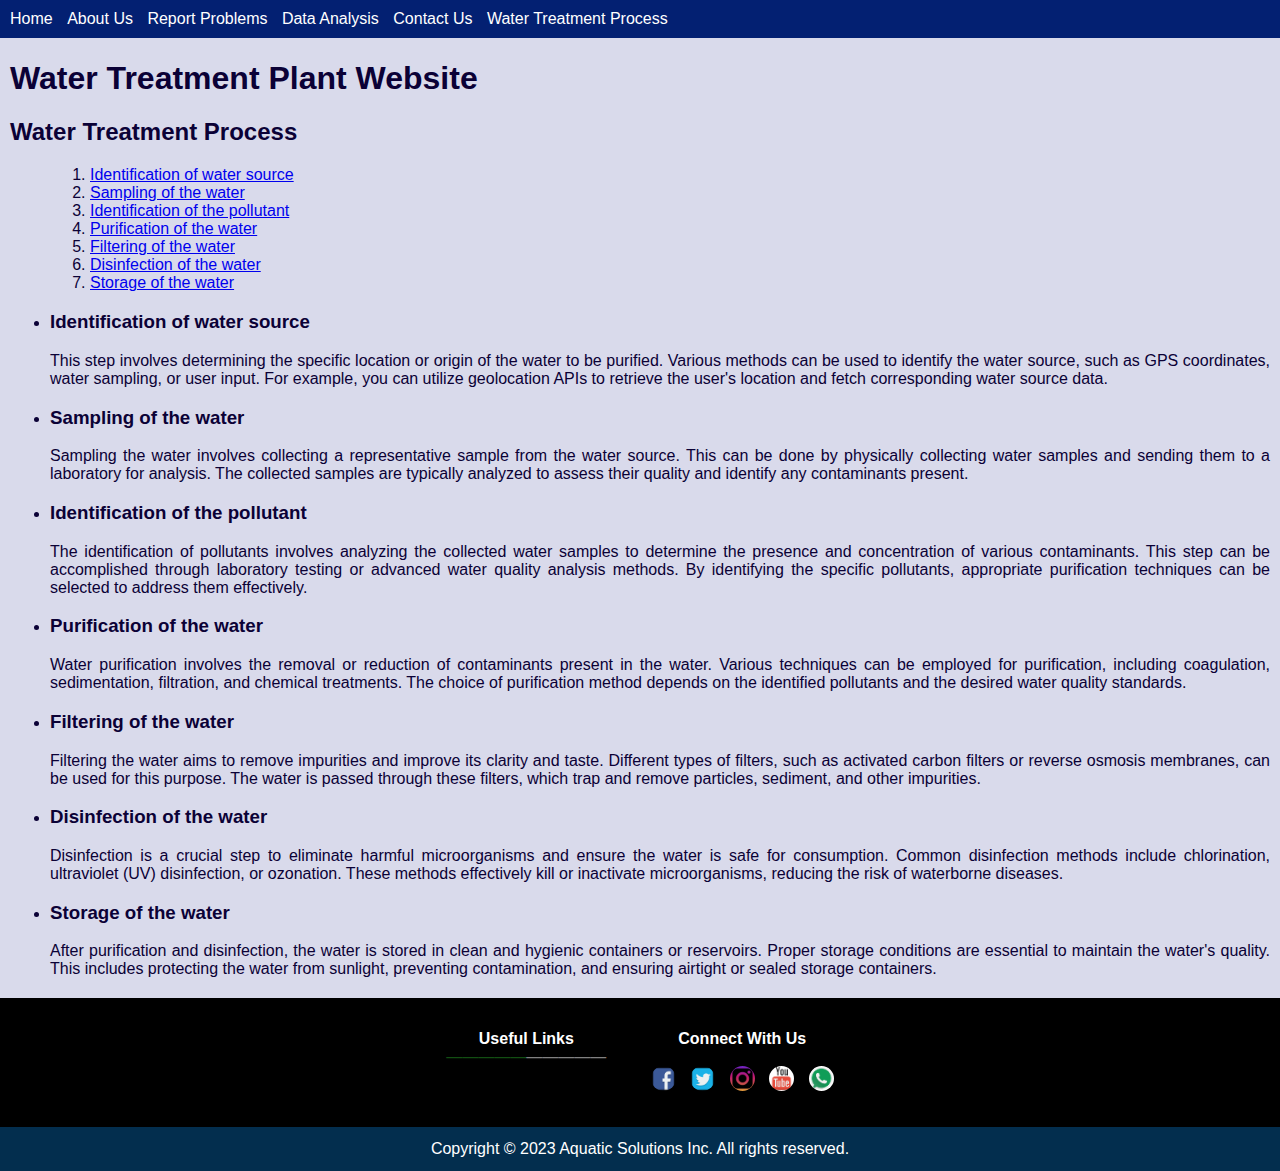
<file: index.html>
<!DOCTYPE html>
<html>
<head>
    <title>Water Treatment Plant Website</title>
    <link rel="stylesheet" type="text/css" href="styles.css">
    <link rel="shortcut icon" href="/images/water.webp">
</head>
<body>
    <div class="header-container">
    <header>
        <nav>
            <ul>
                <li><a href="index.html">Home</a></li>
                <li><a href="about.html">About Us</a></li>
                <li><a href="problems.html">Report Problems</a></li>
                <li><a href="data.html">Data Analysis</a></li>
                <li><a href="contact.html">Contact Us</a></li>
                <li><a href="explain.html">Water Treatment Process</a></li>
            </ul>
        </nav>
    </header>
    </div>

    <div class="component">
        <h1>Water Treatment Plant Website</h1>
<h2>Water Treatment Process</h2>
<ul>
     <ol class="step-list">
        <li><a href="explain.html#water-source">Identification of water source</a></li>
        <li><a href="#water-sampling">Sampling of the water</a></li>
        <li><a href="#pollutant-identification">Identification of the pollutant</a></li>
        <li><a href="#water-purification">Purification of the water</a></li>
        <li><a href="#water-filtering">Filtering of the water</a></li>
        <li><a href="#water-disinfection">Disinfection of the water</a></li>
        <li><a href="#water-storage">Storage of the water</a></li>
    </ol>
</ul>
<ul>
    <li>
        <h3>Identification of water source</h3>
        <p>
                This step involves determining the specific location or origin of the water to be purified.
            Various methods can be used to identify the water source, such as GPS coordinates, water sampling, or user input.
            For example, you can utilize geolocation APIs to retrieve the user's location and fetch corresponding water source data.  
        </p>
    </li>
    <li>
        <h3>Sampling of the water</h3>
        <p>
            Sampling the water involves collecting a representative sample from the water source.
            This can be done by physically collecting water samples and sending them to a laboratory for analysis.
            The collected samples are typically analyzed to assess their quality and identify any contaminants present. 
       </p>
    </li>
    <li>
        <h3>Identification of the pollutant</h3>
        <p>
            The identification of pollutants involves analyzing the collected water samples to determine the presence and concentration of various contaminants.
            This step can be accomplished through laboratory testing or advanced water quality analysis methods.
            By identifying the specific pollutants, appropriate purification techniques can be selected to address them effectively.
        </p>
    </li>
    <li>
        <h3>Purification of the water</h3>
        <p>
            Water purification involves the removal or reduction of contaminants present in the water.
            Various techniques can be employed for purification, including coagulation, sedimentation, filtration, and chemical treatments.
            The choice of purification method depends on the identified pollutants and the desired water quality standards.
        </p>
    </li>
    <li>
        <h3>Filtering of the water</h3>
        <p>
            Filtering the water aims to remove impurities and improve its clarity and taste.
            Different types of filters, such as activated carbon filters or reverse osmosis membranes, can be used for this purpose.
            The water is passed through these filters, which trap and remove particles, sediment, and other impurities.
        </p>
    </li>
    <li>
        <h3>Disinfection of the water</h3>
        <p>
            Disinfection is a crucial step to eliminate harmful microorganisms and ensure the water is safe for consumption.
            Common disinfection methods include chlorination, ultraviolet (UV) disinfection, or ozonation.
            These methods effectively kill or inactivate microorganisms, reducing the risk of waterborne diseases.
        </p>
    </li>
    <li>
        <h3>Storage of the water</h3>
        <p>
            After purification and disinfection, the water is stored in clean and hygienic containers or reservoirs.
            Proper storage conditions are essential to maintain the water's quality.
            This includes protecting the water from sunlight, preventing contamination, and ensuring airtight or sealed storage containers.
        </p>
    </li>
</div>

    <footer id="foot">
        <div class="Links">
            <span style="color: white;font-weight: bold;">Useful Links</span><br>
            <span style="color:rgb(18, 78, 18);">&horbar;&horbar;&horbar;&horbar;&horbar;</span>&horbar;&horbar;&horbar;&horbar;&horbar;
        </div>
            <div class="Connect">
                <span style="color: white; font-weight: bold;">Connect With Us</span><br><br>
                <a href="https://www.facebook.com/" title="Facebook"><img src="./images/facebook-icon.png" alt="Facebook Icon" class="img-9"></a>
                <a href="https://twitter.com/" title="Twitter"><img src="./images/twitter-icon.png" alt="Twitter Icon" class="img-10"></a>
                <a href="https://www.instagram.com/?hl=en" title="Instagram"><img src="./images/instagram-icon.png" alt="Instagram Icon" class="img-10"></a>
                <a href="https://www.youtube.com/" title="Youtube"><img src="./images/youtube-icon.png" alt="Youtube Icon" class="img-10"></a>
                <a href="https://www.whatsapp.com/" title="Whatsapp"><img src="./images/whatsapp-icon.jpg" alt="Whatsapp Icon" class="img-10"></a>
            </div>
    </footer>
    <div class="foot-1">Copyright &copy;  2023 Aquatic Solutions Inc. All rights reserved.</div>
</body>
</html>
</file>
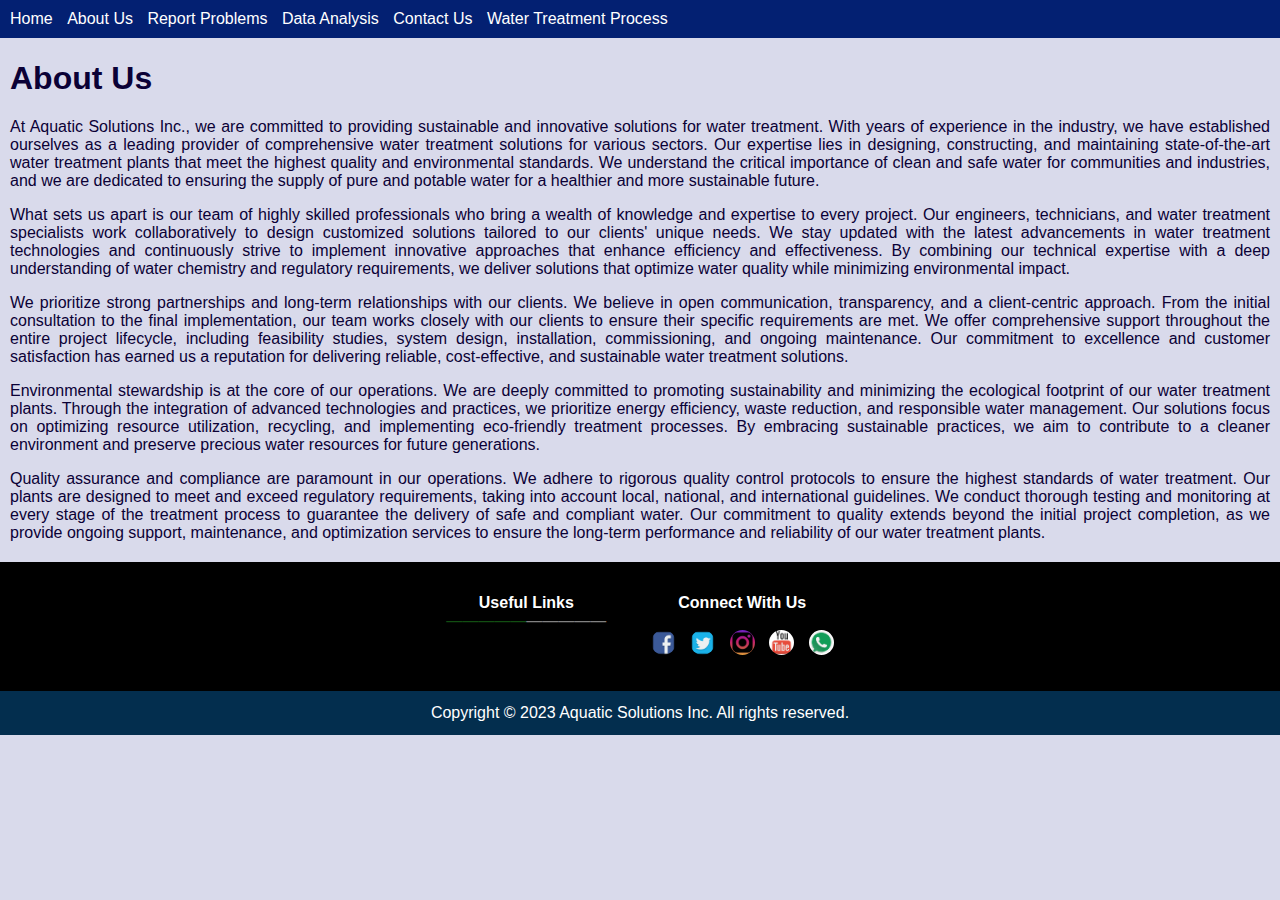
<file: about.html>
<!DOCTYPE html>
<html>
<head>
    <title>About Us - Water Treatment Plant</title>
    <link rel="stylesheet" type="text/css" href="styles.css">
    <link rel="shortcut icon" href="/images/water.webp">
</head>
<body>
    <div class="header-container">
    <header>
        <nav>
            <ul>
                <li><a href="index.html">Home</a></li>
                <li><a href="about.html">About Us</a></li>
                <li><a href="problems.html">Report Problems</a></li>
                <li><a href="data.html">Data Analysis</a></li>
                <li><a href="contact.html">Contact Us</a></li>
                <li><a href="explain.html">Water Treatment Process</a></li>
            </ul>
        </nav>
    </header>
    </div>

    <div class="component">
        <h1>About Us</h1>
        <p>
            At Aquatic Solutions Inc., we are committed to providing sustainable and innovative solutions for water treatment. 
            With years of experience in the industry, we have established ourselves as a leading provider of comprehensive water treatment solutions for various sectors.
             Our expertise lies in designing, constructing, and maintaining state-of-the-art water treatment plants that meet the highest quality and environmental standards. 
            We understand the critical importance of clean and safe water for communities and industries, and we are dedicated to ensuring the supply of pure and potable water for a healthier and more sustainable future.
        </p>

        <p>
            What sets us apart is our team of highly skilled professionals who bring a wealth of knowledge and expertise to every project. 
            Our engineers, technicians, and water treatment specialists work collaboratively to design customized solutions tailored to our clients' unique needs. 
            We stay updated with the latest advancements in water treatment technologies and continuously strive to implement innovative approaches that enhance efficiency and effectiveness. 
            By combining our technical expertise with a deep understanding of water chemistry and regulatory requirements, we deliver solutions that optimize water quality while minimizing environmental impact.
        </p>

        <p>
            We prioritize strong partnerships and long-term relationships with our clients. 
            We believe in open communication, transparency, and a client-centric approach. 
            From the initial consultation to the final implementation, our team works closely with our clients to ensure their specific requirements are met. 
            We offer comprehensive support throughout the entire project lifecycle, including feasibility studies, system design, installation, commissioning, and ongoing maintenance. 
            Our commitment to excellence and customer satisfaction has earned us a reputation for delivering reliable, cost-effective, and sustainable water treatment solutions.
        </p>
        <p>
            Environmental stewardship is at the core of our operations. 
            We are deeply committed to promoting sustainability and minimizing the ecological footprint of our water treatment plants. 
            Through the integration of advanced technologies and practices, we prioritize energy efficiency, waste reduction, and responsible water management. 
            Our solutions focus on optimizing resource utilization, recycling, and implementing eco-friendly treatment processes. 
            By embracing sustainable practices, we aim to contribute to a cleaner environment and preserve precious water resources for future generations.
        </p>
        <p>
            Quality assurance and compliance are paramount in our operations. 
            We adhere to rigorous quality control protocols to ensure the highest standards of water treatment. 
            Our plants are designed to meet and exceed regulatory requirements, taking into account local, national, and international guidelines. 
            We conduct thorough testing and monitoring at every stage of the treatment process to guarantee the delivery of safe and compliant water. 
            Our commitment to quality extends beyond the initial project completion, as we provide ongoing support, maintenance, and optimization services to ensure the long-term performance and reliability of our water treatment plants.
        </p>

    </div>

    <footer id="foot">
        <div class="Links">
            <span style="color: white;font-weight: bold;">Useful Links</span><br>
            <span style="color:rgb(18, 78, 18);">&horbar;&horbar;&horbar;&horbar;&horbar;</span>&horbar;&horbar;&horbar;&horbar;&horbar;
        </div>
            <div class="Connect">
                <span style="color: white; font-weight: bold;">Connect With Us</span><br><br>
                <a href="https://www.facebook.com/" title="Facebook"><img src="./images/facebook-icon.png" alt="Facebook Icon" class="img-9"></a>
                <a href="https://twitter.com/" title="Twitter"><img src="./images/twitter-icon.png" alt="Twitter Icon" class="img-10"></a>
                <a href="https://www.instagram.com/?hl=en" title="Instagram"><img src="./images/instagram-icon.png" alt="Instagram Icon" class="img-10"></a>
                <a href="https://www.youtube.com/" title="Youtube"><img src="./images/youtube-icon.png" alt="Youtube Icon" class="img-10"></a>
                <a href="https://www.whatsapp.com/" title="Whatsapp"><img src="./images/whatsapp-icon.jpg" alt="Whatsapp Icon" class="img-10"></a>
            </div>
    </footer>
    <div class="foot-1">Copyright &copy;  2023 Aquatic Solutions Inc. All rights reserved.</div>
</body>
</html>
</file>
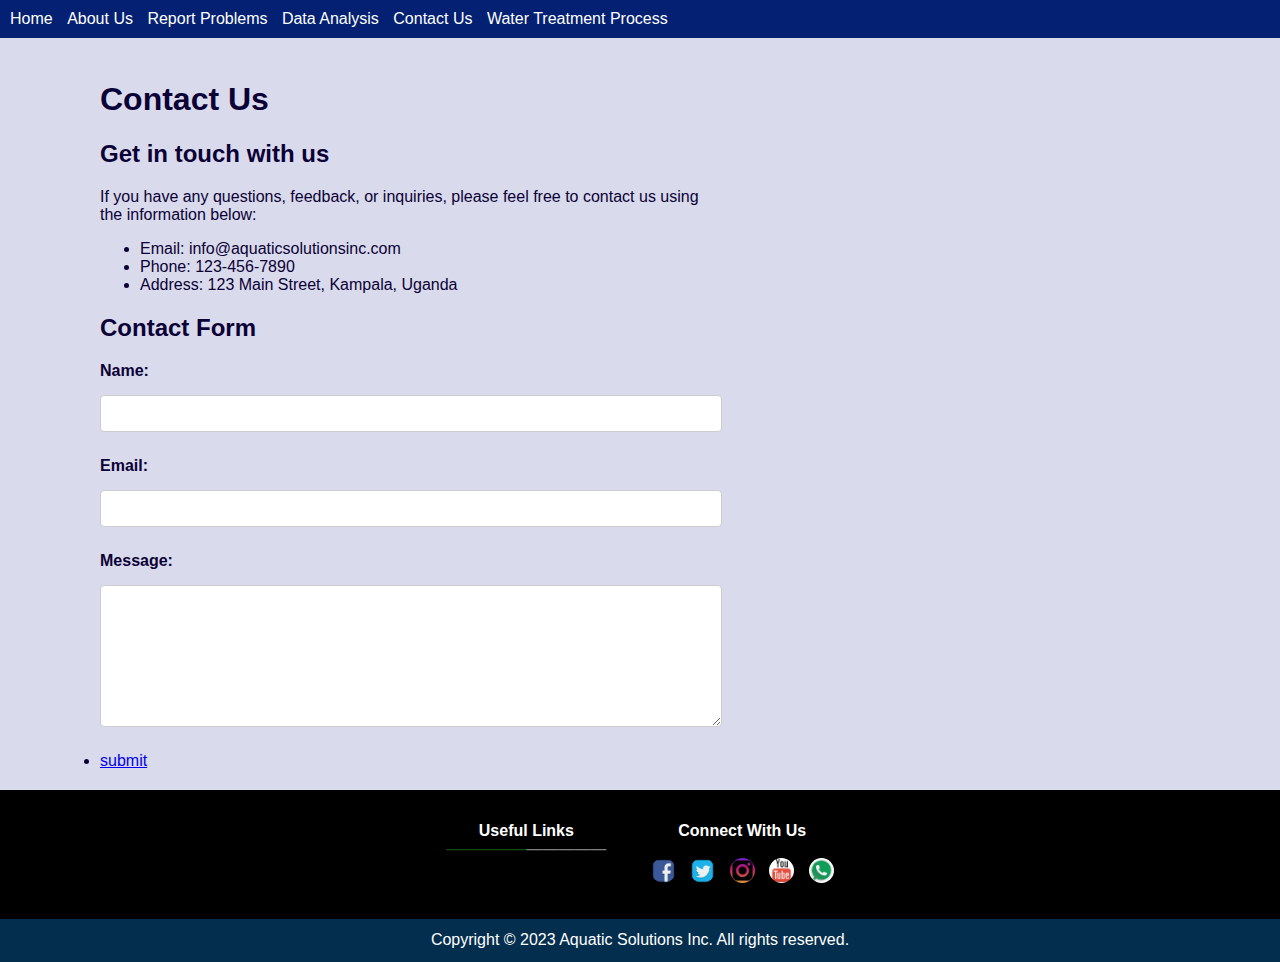
<file: contact.html>
<!DOCTYPE html>
<html>
<head>
    <title>Contact Us - Water Treatment Plant</title>
    <link rel="stylesheet" type="text/css" href="styles.css">
    <link rel="shortcut icon" href="/images/water.webp">
</head>
<body>
    <div class="header-container">
    <header>
        <nav>
            <ul>
                <li><a href="index.html">Home</a></li>
                <li><a href="about.html">About Us</a></li>
                <li><a href="problems.html">Report Problems</a></li>
                <li><a href="data.html">Data Analysis</a></li>
                <li><a href="contact.html">Contact Us</a></li>
                <li><a href="explain.html">Water Treatment Process</a></li>
            </ul>
        </nav>
    </header>
    </div>

    <div class="content">
        <h1>Contact Us</h1>

        <div class="contact-info">
            <h2>Get in touch with us</h2>
            <p>If you have any questions, feedback, or inquiries, please feel free to contact us using the information below:</p>

            <ul>
                <li>Email: info@aquaticsolutionsinc.com</li>
                <li>Phone: 123-456-7890</li>
                <li>Address: 123 Main Street, Kampala, Uganda</li>
            </ul>
        </div>

        <div class="contact-form">
            <h2>Contact Form</h2>
            <form>
                <label for="name">Name:</label>
                <input type="text" id="name" name="name" required>

                <label for="email">Email:</label>
                <input type="email" id="email" name="email" required>

                <label for="message">Message:</label>
                <textarea id="message" name="message" required></textarea>

                <!-- <input type="submit" value="Submit"> -->
                <li><a href="thank_you.html">submit</a></li>
            </form>
        </div>
    </div>

    <footer id="foot">
        <div class="Links">
            <span style="color: white;font-weight: bold;">Useful Links</span><br>
            <span style="color:rgb(18, 78, 18);">&horbar;&horbar;&horbar;&horbar;&horbar;</span>&horbar;&horbar;&horbar;&horbar;&horbar;
        </div>
            <div class="Connect">
                <span style="color: white; font-weight: bold;">Connect With Us</span><br><br>
                <a href="https://www.facebook.com/" title="Facebook"><img src="./images/facebook-icon.png" alt="Facebook Icon" class="img-9"></a>
                <a href="https://twitter.com/" title="Twitter"><img src="./images/twitter-icon.png" alt="Twitter Icon" class="img-10"></a>
                <a href="https://www.instagram.com/?hl=en" title="Instagram"><img src="./images/instagram-icon.png" alt="Instagram Icon" class="img-10"></a>
                <a href="https://www.youtube.com/" title="Youtube"><img src="./images/youtube-icon.png" alt="Youtube Icon" class="img-10"></a>
                <a href="https://www.whatsapp.com/" title="Whatsapp"><img src="./images/whatsapp-icon.jpg" alt="Whatsapp Icon" class="img-10"></a>
            </div>
    </footer>
    <div class="foot-1">Copyright &copy;  2023 Aquatic Solutions Inc. All rights reserved.</div>
</body>
</html>
</file>
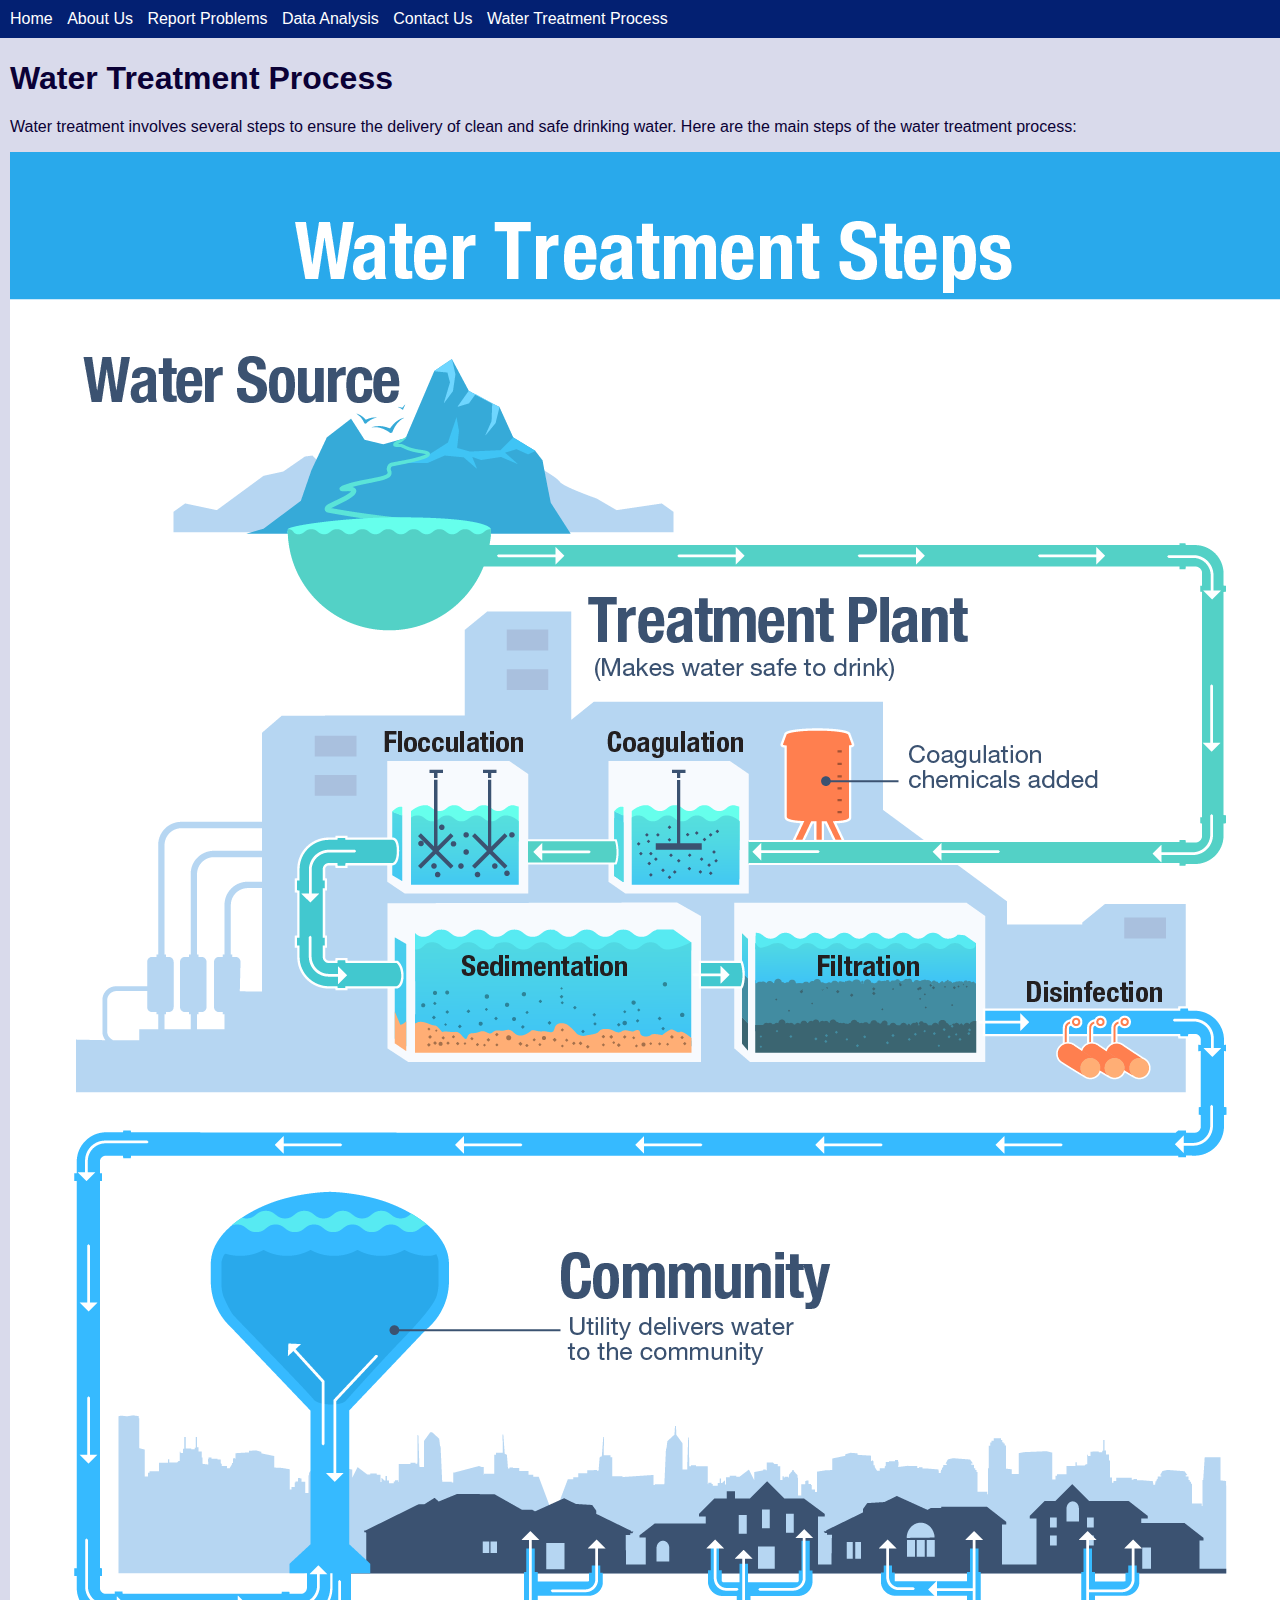
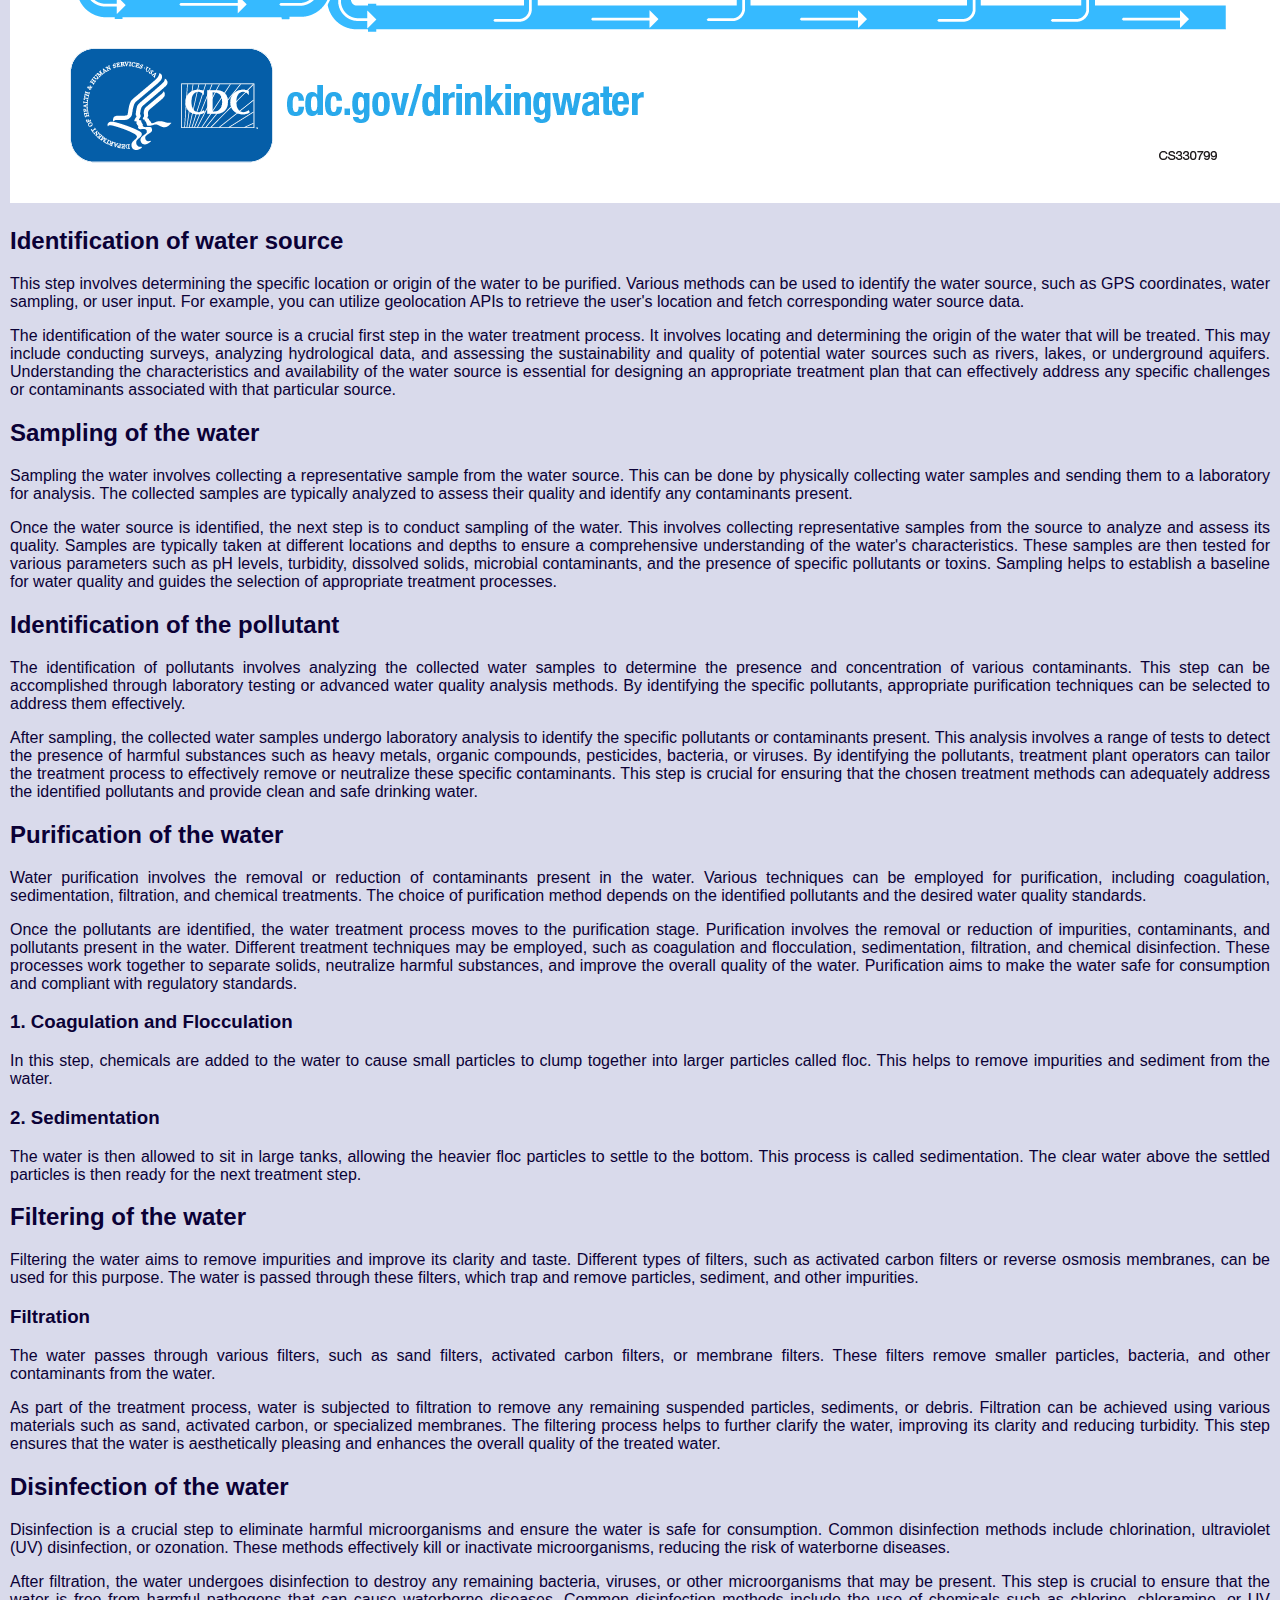
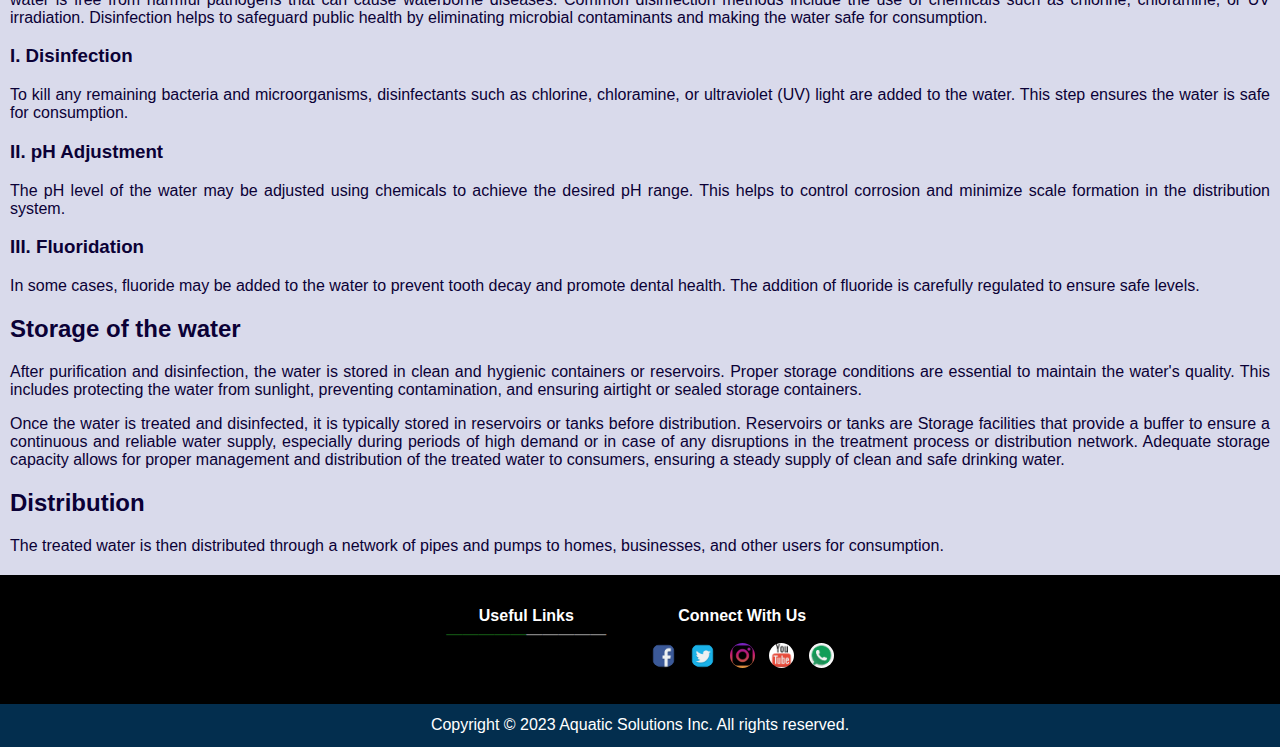
<file: explain.html>
<!DOCTYPE html>
<html>
<head>
    <title>Water Treatment Process - Water Treatment Plant</title>
    <link rel="stylesheet" type="text/css" href="styles.css">
    <link rel="shortcut icon" href="/images/water.webp">
</head>
<body>
    <div class="header-container">
    <header>
        <nav>
            <ul>
                <li><a href="index.html">Home</a></li>
                <li><a href="about.html">About Us</a></li>
                <li><a href="problems.html">Report Problems</a></li>
                <li><a href="data.html">Data Analysis</a></li>
                <li><a href="contact.html">Contact Us</a></li>
                <li><a href="explain.html">Water Treatment Process</a></li>
            </ul>
        </nav>
    </header>
    </div>

    <div class="component">
        <h1>Water Treatment Process</h1>
        <p>Water treatment involves several steps to ensure the delivery of clean and safe drinking water. Here are the main steps of the water treatment process:</p>

        <img src="images/WaterTreatment_9-01.png" alt="Image Description">
        <h2 id="water-source">Identification of water source</h2>
        <p>
                This step involves determining the specific location or origin of the water to be purified.
            Various methods can be used to identify the water source, such as GPS coordinates, water sampling, or user input.
            For example, you can utilize geolocation APIs to retrieve the user's location and fetch corresponding water source data.  
        </p>
        <p>The identification of the water source is a crucial first step in the water treatment process. 
            It involves locating and determining the origin of the water that will be treated. 
            This may include conducting surveys, analyzing hydrological data, and assessing the sustainability and quality of potential water sources such as rivers, lakes, or underground aquifers. 
            Understanding the characteristics and availability of the water source is essential for designing an appropriate treatment plan that can effectively address any specific challenges or contaminants associated with that particular source.
        </p>

        <h2 id="water-sampling">Sampling of the water</h2>
        <p>
            Sampling the water involves collecting a representative sample from the water source.
            This can be done by physically collecting water samples and sending them to a laboratory for analysis.
            The collected samples are typically analyzed to assess their quality and identify any contaminants present. 
       </p>
       <p>Once the water source is identified, the next step is to conduct sampling of the water. 
        This involves collecting representative samples from the source to analyze and assess its quality. 
        Samples are typically taken at different locations and depths to ensure a comprehensive understanding of the water's characteristics. 
        These samples are then tested for various parameters such as pH levels, turbidity, dissolved solids, microbial contaminants, and the presence of specific pollutants or toxins. 
        Sampling helps to establish a baseline for water quality and guides the selection of appropriate treatment processes.
        </p>

        <h2 id="pollutant-identification">Identification of the pollutant</h2>
        <p>
            The identification of pollutants involves analyzing the collected water samples to determine the presence and concentration of various contaminants.
            This step can be accomplished through laboratory testing or advanced water quality analysis methods.
            By identifying the specific pollutants, appropriate purification techniques can be selected to address them effectively.
        </p>
        <p>After sampling, the collected water samples undergo laboratory analysis to identify the specific pollutants or contaminants present. 
            This analysis involves a range of tests to detect the presence of harmful substances such as heavy metals, organic compounds, pesticides, bacteria, or viruses. 
            By identifying the pollutants, treatment plant operators can tailor the treatment process to effectively remove or neutralize these specific contaminants. 
            This step is crucial for ensuring that the chosen treatment methods can adequately address the identified pollutants and provide clean and safe drinking water.
        </p>

        <h2 id="water-purification">Purification of the water</h2>
        <p>
            Water purification involves the removal or reduction of contaminants present in the water.
            Various techniques can be employed for purification, including coagulation, sedimentation, filtration, and chemical treatments.
            The choice of purification method depends on the identified pollutants and the desired water quality standards.
        </p>
        <p>
            Once the pollutants are identified, the water treatment process moves to the purification stage. 
            Purification involves the removal or reduction of impurities, contaminants, and pollutants present in the water. 
            Different treatment techniques may be employed, such as coagulation and flocculation, sedimentation, filtration, and chemical disinfection. 
            These processes work together to separate solids, neutralize harmful substances, and improve the overall quality of the water. 
            Purification aims to make the water safe for consumption and compliant with regulatory standards.
        </p>

            <h3>1. Coagulation and Flocculation</h3>
        <p>In this step, chemicals are added to the water to cause small particles to clump together into larger particles called floc. This helps to remove impurities and sediment from the water.</p>

            <h3>2. Sedimentation</h3>
        <p>The water is then allowed to sit in large tanks, allowing the heavier floc particles to settle to the bottom. This process is called sedimentation. The clear water above the settled particles is then ready for the next treatment step.</p>

        <h2 id="water-filtering">Filtering of the water</h2>
        <p>
            Filtering the water aims to remove impurities and improve its clarity and taste.
            Different types of filters, such as activated carbon filters or reverse osmosis membranes, can be used for this purpose.
            The water is passed through these filters, which trap and remove particles, sediment, and other impurities.
        </p>
        
        <h3> Filtration</h3>
        <p>The water passes through various filters, such as sand filters, activated carbon filters, or membrane filters. These filters remove smaller particles, bacteria, and other contaminants from the water.</p>
        <p>
            As part of the treatment process, water is subjected to filtration to remove any remaining suspended particles, sediments, or debris. 
            Filtration can be achieved using various materials such as sand, activated carbon, or specialized membranes. 
            The filtering process helps to further clarify the water, improving its clarity and reducing turbidity. 
            This step ensures that the water is aesthetically pleasing and enhances the overall quality of the treated water.
        </p>

        <h2 id="water-disinfection">Disinfection of the water</h2>
        <p>
            Disinfection is a crucial step to eliminate harmful microorganisms and ensure the water is safe for consumption.
            Common disinfection methods include chlorination, ultraviolet (UV) disinfection, or ozonation.
            These methods effectively kill or inactivate microorganisms, reducing the risk of waterborne diseases.
        </p>

        <p>
            After filtration, the water undergoes disinfection to destroy any remaining bacteria, viruses, or other microorganisms that may be present. 
            This step is crucial to ensure that the water is free from harmful pathogens that can cause waterborne diseases. 
            Common disinfection methods include the use of chemicals such as chlorine, chloramine, or UV irradiation. 
            Disinfection helps to safeguard public health by eliminating microbial contaminants and making the water safe for consumption.
        </p>

        
            <h3> I. Disinfection</h3>
        <p>To kill any remaining bacteria and microorganisms, disinfectants such as chlorine, chloramine, or ultraviolet (UV) light are added to the water. This step ensures the water is safe for consumption.</p>
        
            <h3> II. pH Adjustment</h3>
        <p>The pH level of the water may be adjusted using chemicals to achieve the desired pH range. This helps to control corrosion and minimize scale formation in the distribution system.</p>
        
            <h3> III. Fluoridation</h3>
        <p>In some cases, fluoride may be added to the water to prevent tooth decay and promote dental health. The addition of fluoride is carefully regulated to ensure safe levels.</p>


        <h2 id="water-storage">Storage of the water</h2>
        <p>
            After purification and disinfection, the water is stored in clean and hygienic containers or reservoirs.
            Proper storage conditions are essential to maintain the water's quality.
            This includes protecting the water from sunlight, preventing contamination, and ensuring airtight or sealed storage containers.
        </p>
        <p>
            Once the water is treated and disinfected, it is typically stored in reservoirs or tanks before distribution. 
            Reservoirs or tanks are Storage facilities that provide a buffer to ensure a continuous and reliable water supply, especially during periods of high demand or in case of any disruptions in the treatment process or distribution network. 
            Adequate storage capacity allows for proper management and distribution of the treated water to consumers, ensuring a steady supply of clean and safe drinking water.
        </p>
        
        <h2> Distribution</h2>
        <p>The treated water is then distributed through a network of pipes and pumps to homes, businesses, and other users for consumption.</p>
    </div>

    <footer id="foot">
        <div class="Links">
            <span style="color: white;font-weight: bold;">Useful Links</span><br>
            <span style="color:rgb(18, 78, 18);">&horbar;&horbar;&horbar;&horbar;&horbar;</span>&horbar;&horbar;&horbar;&horbar;&horbar;
        </div>
            <div class="Connect">
                <span style="color: white; font-weight: bold;">Connect With Us</span><br><br>
                <a href="https://www.facebook.com/" title="Facebook"><img src="./images/facebook-icon.png" alt="Facebook Icon" class="img-9"></a>
                <a href="https://twitter.com/" title="Twitter"><img src="./images/twitter-icon.png" alt="Twitter Icon" class="img-10"></a>
                <a href="https://www.instagram.com/?hl=en" title="Instagram"><img src="./images/instagram-icon.png" alt="Instagram Icon" class="img-10"></a>
                <a href="https://www.youtube.com/" title="Youtube"><img src="./images/youtube-icon.png" alt="Youtube Icon" class="img-10"></a>
                <a href="https://www.whatsapp.com/" title="Whatsapp"><img src="./images/whatsapp-icon.jpg" alt="Whatsapp Icon" class="img-10"></a>
            </div>
    </footer>
    <div class="foot-1">Copyright &copy;  2023 Aquatic Solutions Inc. All rights reserved.</div>
</body>
</html>
</file>
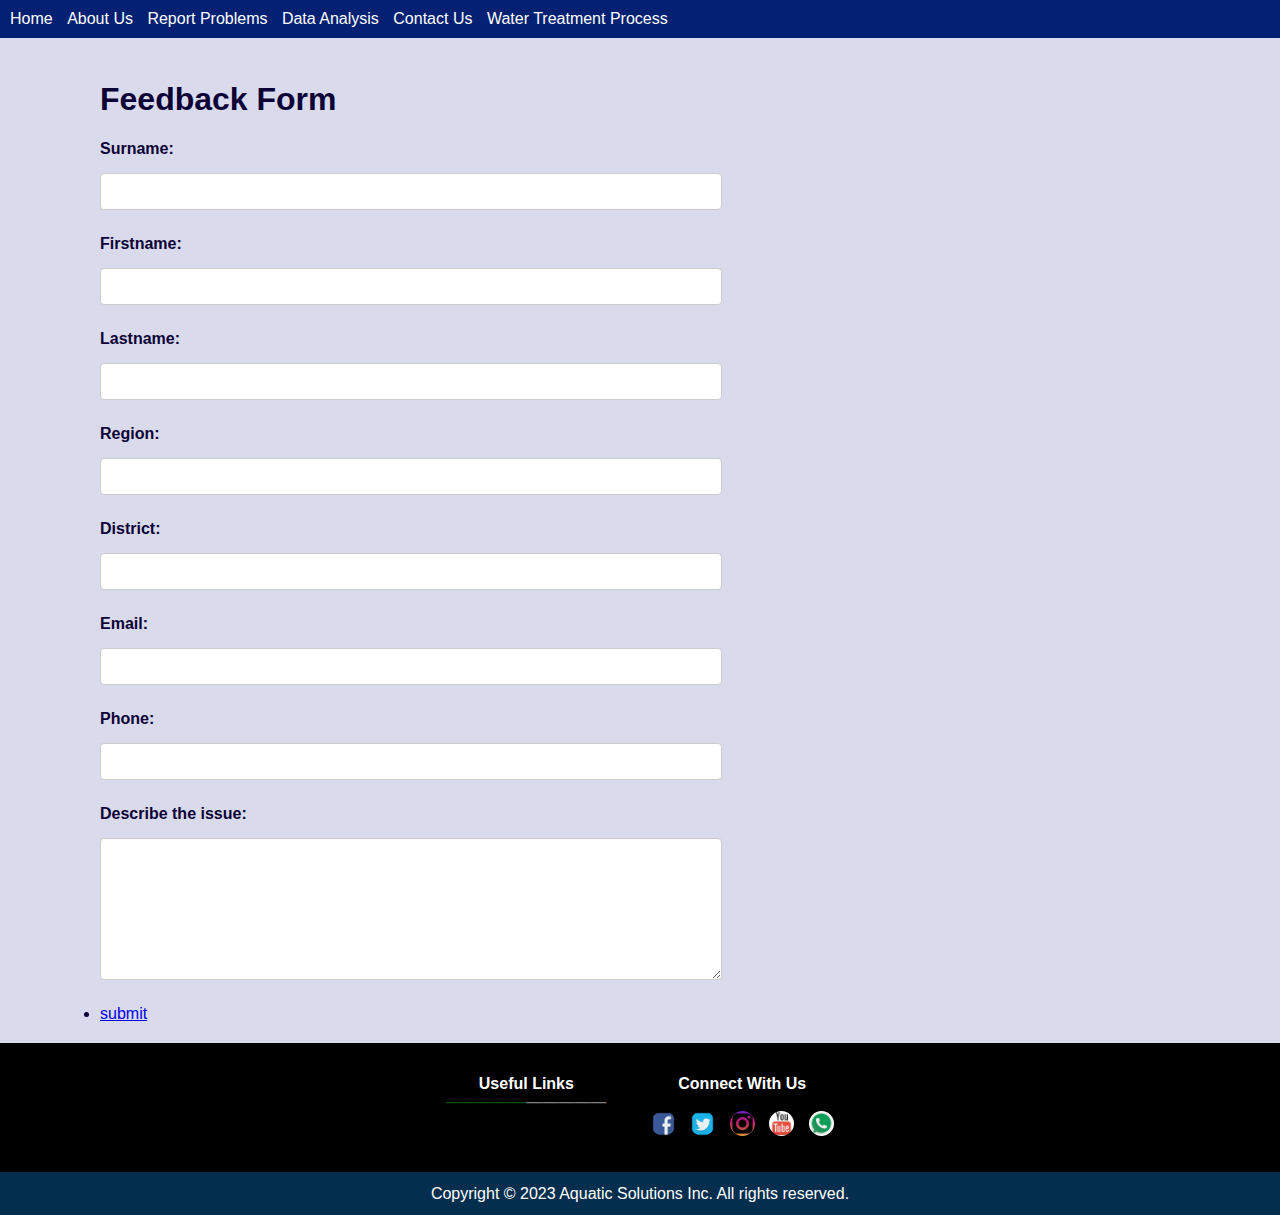
<file: problems.html>
<!DOCTYPE html>
<html>
<head>
    <title>Feedback Form - Water Treatment Plant</title>
    <link rel="stylesheet" type="text/css" href="styles.css">
    <link rel="shortcut icon" href="/images/water.webp">
</head>
<body>
    <div class="header-container">
    <header>
        <nav>
            <ul>
                <li><a href="index.html">Home</a></li>
                <li><a href="about.html">About Us</a></li>
                <li><a href="problems.html">Report Problems</a></li>
                <li><a href="data.html">Data Analysis</a></li>
                <li><a href="contact.html">Contact Us</a></li>
                <li><a href="explain.html">Water Treatment Process</a></li>
            </ul>
        </nav>
    </header>
</div>

    <div class="content">
        <h1>Feedback Form</h1>
        <form>
            <label for="name">Surname:</label>
            <input type="text" id="name" name="name" required>

            <label for="name">Firstname:</label>
            <input type="text" id="name" name="name" required>

            <label for="name">Lastname:</label>
            <input type="text" id="name" name="name" required>

            <label for="region">Region:</label>
            <input type="text" id="region" name="region" required>

            <label for="district">District:</label>
            <input type="text" id="district" name="district" required>

            <label for="email">Email:</label>
            <input type="email" id="email" name="email" required>

            <label for="phone">Phone:</label>
            <input type="tel" id="phone" name="phone" required>

            <label for="issue">Describe the issue:</label>
            <textarea id="issue" name="issue" required></textarea>

            <li><a href="thank_you.html">submit</a></li>
        </form>
    </div>

    <footer id="foot">
        <div class="Links">
            <span style="color: white;font-weight: bold;">Useful Links</span><br>
            <span style="color:rgb(18, 78, 18);">&horbar;&horbar;&horbar;&horbar;&horbar;</span>&horbar;&horbar;&horbar;&horbar;&horbar;
        </div>
            <div class="Connect">
                <span style="color: white; font-weight: bold;">Connect With Us</span><br><br>
                <a href="https://www.facebook.com/" title="Facebook"><img src="./images/facebook-icon.png" alt="Facebook Icon" class="img-9"></a>
                <a href="https://twitter.com/" title="Twitter"><img src="./images/twitter-icon.png" alt="Twitter Icon" class="img-10"></a>
                <a href="https://www.instagram.com/?hl=en" title="Instagram"><img src="./images/instagram-icon.png" alt="Instagram Icon" class="img-10"></a>
                <a href="https://www.youtube.com/" title="Youtube"><img src="./images/youtube-icon.png" alt="Youtube Icon" class="img-10"></a>
                <a href="https://www.whatsapp.com/" title="Whatsapp"><img src="./images/whatsapp-icon.jpg" alt="Whatsapp Icon" class="img-10"></a>
            </div>
    </footer>
    <div class="foot-1">Copyright &copy;  2023 Aquatic Solutions Inc. All rights reserved.</div>
</body>
</html>
</file>
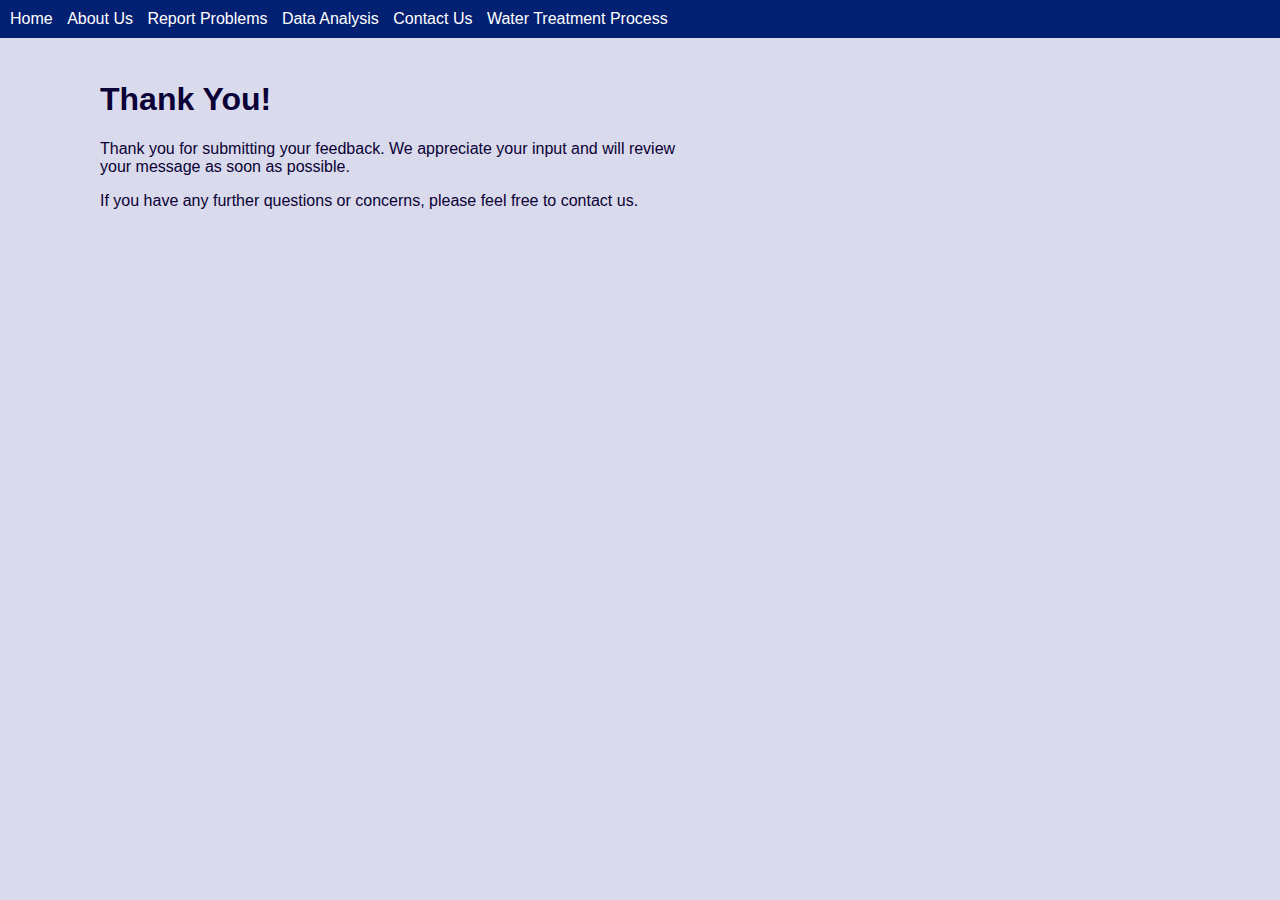
<file: thank_you.html>
<!DOCTYPE html>
<html>
<head>
    <title>Thank You</title>
    <link rel="stylesheet" type="text/css" href="styles.css">
    <link rel="shortcut icon" href="/images/water.webp">
</head>

<body>
    <div class="header-container">
        <header>
            <nav>
                <ul>
                    <li><a href="index.html">Home</a></li>
                    <li><a href="about.html">About Us</a></li>
                    <li><a href="problems.html">Report Problems</a></li>
                    <li><a href="data.html">Data Analysis</a></li>
                    <li><a href="contact.html">Contact Us</a></li>
                    <li><a href="explain.html">Water Treatment Process</a></li>
                </ul>
            </nav>
        </header>
    </div>
    <div class="content">
        <h1 id="submit">Thank You!</h1>
        <p>Thank you for submitting your feedback. We appreciate your input and will review your message as soon as possible.</p>
        <p>If you have any further questions or concerns, please feel free to contact us.</p>
    </div>
</body>
</html>
</file>
<file: styles.css>
body {
    background-color: #d9daeb;
    width: 100%;
    margin: 0;
    color: #0b0136;
    font-family: Arial, sans-serif;
    padding: 0;
}
.header-container {
    position: fixed;
    top: 0;
    left: 0;
    width: 100%;
    background-color: #032072;
    color: #fff;
    padding: 10px;
    z-index: 100;
    margin-top: 0;
    margin-bottom: 60px;
}
.component {
    margin-top: 60px;
    margin-bottom: 20px;
    text-align: justify;
    margin-left: 10px;
    margin-right: 10px;
}
.content {
    margin-top: 60px;
    margin-bottom: 20px;
    margin-left: 100px;
    margin-right: 100px;
    align-content: center;
    max-width: 600px; 
}


nav ul {
    list-style-type: none;
    margin: 0;
    padding: 0;
}

nav ul li {
    display: inline-block;
    margin-right: 10px;
}

nav ul li a {
    color: #fff;
    text-decoration: none;
}

#foot{
    background-color: rgb(0, 0, 0);
    color: #818181;
    padding: 2em;
    text-align: center;
    margin-bottom: 0;
}
.foot-1{
    padding: 0.8em;
    background-color: #032e4e;
    color: white;
    text-align: center;
    min-width: 430px;
}
.Links{
    display: inline-block;
    vertical-align: top;
    margin-right: 40px;
}
.Connect{
    display: inline-block;
    vertical-align: top;
    text-align: center;
}

.img-9{
    width: 25px;
    height: 25px;
    border-radius: 50%;
}
.img-10, .img-10, .img-10, .img-10{
    width: 25px;
    height: 25px;
    border-radius: 50%;
    margin-left: 10px;
}

main, footer{
    min-width: 430px;
}


footer {
    background-color: #9cb0f1;
    color: #fff;
    padding: 10px;
    text-align: center;
    margin-bottom: 0;
}

/* FEED BACK FORM */

.container {
    margin-top: 60px;
    max-width: 600px;
    margin: 0 auto;
    padding: 5px;
}

form {
    display: grid;
    grid-gap: 10px;
}


label {
    display: block;
    margin-bottom: 5px;
    font-weight: bold;
}

input[type="text"],
input[type="email"],
input[type="tel"],
textarea {
    width: 100%;
    padding: 10px;
    border: 1px solid #ccc;
    border-radius: 4px;
    margin-bottom: 15px;
}

textarea {
    height: 120px;
}

input[type="submit"] {
    background-color: #333;
    width: auto;
    padding: 8px 20px;
    color: #fff;
    border: mediumaquamarine;
    border-radius: 4px;
    padding: 10px 20px;
    cursor: pointer;
}

input[type="submit"]:hover {
    background-color: #555;
}
</file>
